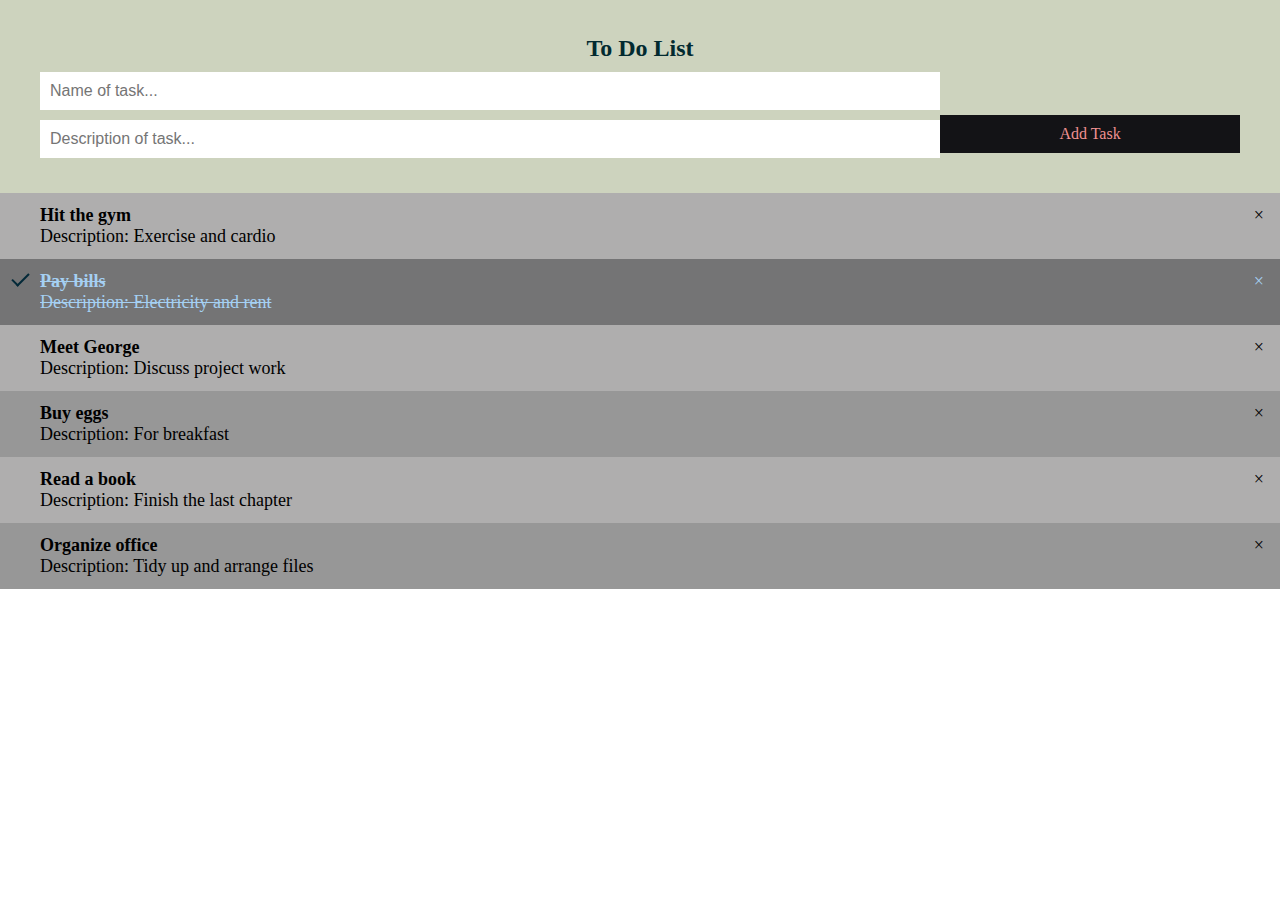
<file: index1.html>
<!DOCTYPE html>
<html lang="en">
<head>
  <meta name="viewport" content="width=device-width, initial-scale=1">
  <link rel="stylesheet" href="style.css">
  <title>To Do List</title>
</head>
<body>

<div id="myDIV" class="header">
  <h2 style="margin:5px">To Do List</h2>
  <input type="text" id="taskNameInput" placeholder="Name of task...">
  <input type="text" id="taskDescInput" placeholder="Description of task...">
  <span onclick="newElement()" class="addBtn">Add Task</span>
</div>

<ul id="myUL">
  <li><strong>Hit the gym</strong><br>Description: Exercise and cardio</li>
  <li class="checked"><strong>Pay bills</strong><br>Description: Electricity and rent</li>
  <li><strong>Meet George</strong><br>Description: Discuss project work</li>
  <li><strong>Buy eggs</strong><br>Description: For breakfast</li>
  <li><strong>Read a book</strong><br>Description: Finish the last chapter</li>
  <li><strong>Organize office</strong><br>Description: Tidy up and arrange files</li>
</ul>

<script src="./todo.js"></script>

</body>
</html>
</file>
<file: style.css>
body {
    margin: 0;
    min-width: 250px;
  }
  
  * {
    box-sizing: border-box;
  }
  
  ul {
    margin: 0;
    padding: 0;
  }
  
  ul li {
    cursor: pointer;
    position: relative;
    padding: 12px 8px 12px 40px;
    list-style-type: none;
    background: #979797;
    font-size: 18px;
    transition: 0.2s;
    
    -webkit-user-select: none;
    -moz-user-select: none;
    -ms-user-select: none;
    user-select: none;
  }
  
  ul li:nth-child(odd) {
    background: #afaeae;
  }
  
  ul li:hover {
    background: #cadae0;
  }
  
  ul li.checked {
    background: #747475;
    color: #a5d0f3;
    text-decoration: line-through;
  }
  
  ul li.checked::before {
    content: '';
    position: absolute;
    border-color: #032938;
    border-style: solid;
    border-width: 0 2px 2px 0;
    top: 10px;
    left: 16px;
    transform: rotate(45deg);
    height: 15px;
    width: 7px;
  }
  
  .close {
    position: absolute;
    right: 0;
    top: 0;
    padding: 12px 16px 12px 16px;
  }
  
  .close:hover {
    background-color: #d189aa;
    color: rgb(91, 86, 97);
  }
  
  .header {
    background-color: #cdd3be;
    padding: 30px 40px;
    color: rgb(2, 42, 48);
    text-align: center;
  }
  
  .header:after {
    content: "";
    display: table;
    clear: both;
  }
  
  input {
    margin: 5px 0;
    border: none;
    border-radius: 0;
    width: 75%;
    padding: 10px;
    float: left;
    font-size: 16px;
  }
  
  .addBtn {
    padding: 10px;
    width: 25%;
    background: #0d0d11f8;
    color: #ee9191;
    float: left;
    text-align: center;
    font-size: 16px;
    cursor: pointer;
    transition: 0.3s;
    border-radius: 0;
  }
  
  .addBtn:hover {
    background-color: #5a8da1;
  }
</file>
